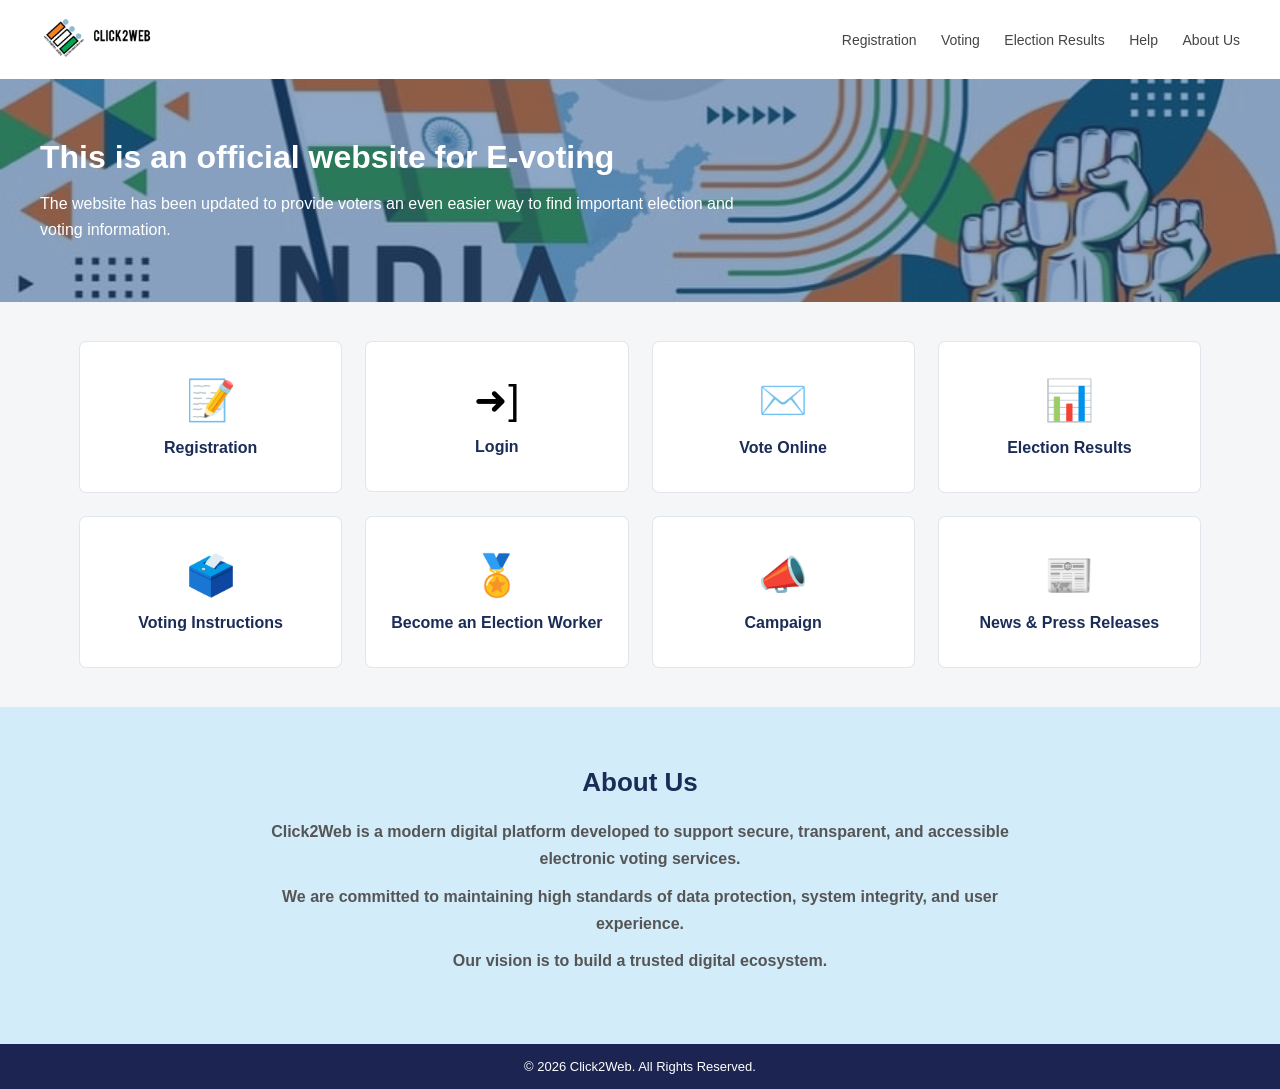
<file: index.html>
<!DOCTYPE html>
<html lang="en">
<head>
<meta charset="UTF-8">
<title>Click2web</title>
<meta name="viewport" content="width=device-width, initial-scale=1.0">
<link rel="stylesheet" href="index.css">
<link rel="icon" type="image/jpeg" href="logo.jpeg">
</head>

<body>

<header>
<div class="logo">
<img src="logo.jpeg" alt="Click2Web Logo">
</div>

<nav>
<a href="reg.html">Registration</a>
<a href="login.html">Voting</a>
<a href="result.html">Election Results</a>
<a href="help.html">Help</a>
<a href="#about">About Us</a>
</nav>
</header>
<section class="hero">

<div class="slideshow">
<img src="slide1.jpeg" class="slide active">
<img src="slide2.jpeg" class="slide">
<img src="slide3.jpeg" class="slide">
<img src="slide4.jpeg" class="slide">
</div>

<h1>This is an official website for E-voting</h1>
<p>
The website has been updated to provide voters an even easier way to find important election and voting information.
</p>
</section>

<div class="container">

<div class="grid">

<a href="reg.html" class="card-link">
<div class="card">
<div class="icon">📝</div>
<h3>Registration</h3>
</div>
</a>
<a href="login.html" class="login-call">
<div class="card">
<div class="icon">➜]</div>
<h3>Login</h3>
</div>
</a>
<a href="login.html" class="login-call">
<div class="card">
<div class="icon">✉️</div>
<h3>Vote Online</h3>
</div>
</a>
<a href="result.html" class="vote-results">
<div class="card">
<div class="icon">📊</div>
<h3>Election Results</h3>
</div>
</a>
<a href="inst.html" class="inst-call">
<div class="card">
<div class="icon">🗳️ </div>
<h3>Voting Instructions</h3>
</div>
</a>
<a href="https://sec.assam.gov.in/recruitment" class="worker-call">
<div class="card">
<div class="icon">🏅</div>
<h3>Become an Election Worker</h3>
</div>
</a>
<a href="https://timesofindia.indiatimes.com/elections/assembly-elections/assam/assam-polls-bjp-to-release-candidate-list-after-february-25/articleshow/128264919.cms" class="camp-call">
<div class="card">
<div class="icon">📣</div>
<h3>Campaign</h3>
</div>
</a>
<a href="https://en.wikipedia.org/wiki/2026_Assam_Legislative_Assembly_election" class="vote-news">
<div class="card">
<div class="icon">📰</div>
<h3>News & Press Releases</h3>
</div>
</a>
</div>
</div>

<section class="about" id="about">
<h2>About Us</h2>

<p>
<b>Click2Web is a modern digital platform developed to support secure, transparent, and accessible electronic voting services.
</b></p>

<p><b>
We are committed to maintaining high standards of data protection, system integrity, and user experience.
</b></p>

<p><b>
Our vision is to build a trusted digital ecosystem.
</b></p>
</section>

<footer>
<p>© 2026 Click2Web. All Rights Reserved.</p>
</footer>

<script>
let slides = document.querySelectorAll(".slide");
let index = 0;

setInterval(()=>{
slides[index].classList.remove("active");
index = (index + 1) % slides.length;
slides[index].classList.add("active");
},3000);
</script>

</body>
</html>
</file>
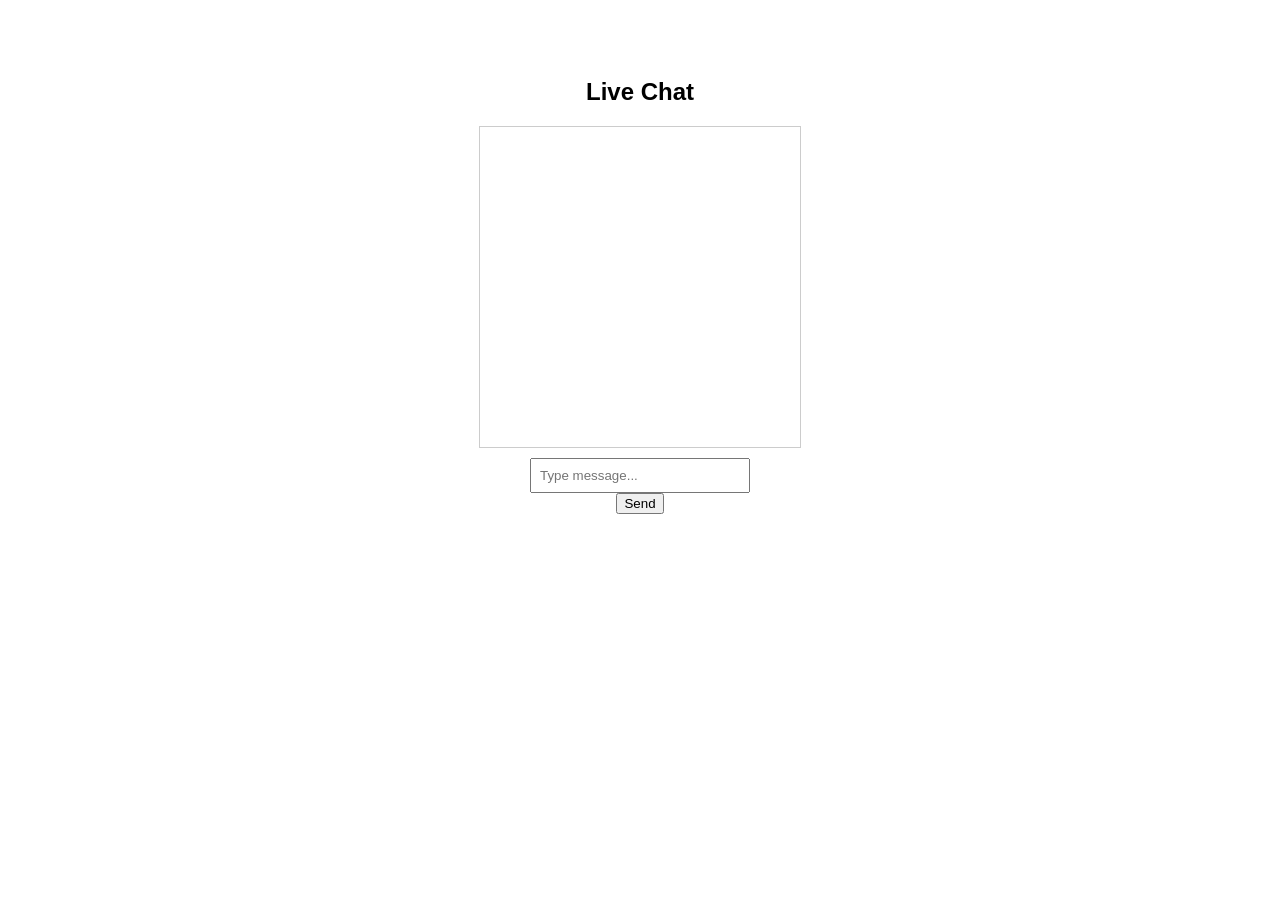
<file: chat.html>
<!DOCTYPE html>
<html>
<head>
    <title>Chat</title>
</head>
<body style="font-family:Arial; display:flex; flex-direction:column; align-items:center; padding-top:50px;">

<h2>Live Chat</h2>

<div id="chatBox" style="width:300px; height:300px; border:1px solid #ccc; overflow-y:auto; padding:10px; margin-bottom:10px;"></div>

<input type="text" id="messageInput" placeholder="Type message..." style="padding:8px; width:200px;">
<button onclick="sendMessage()">Send</button>

<script>
function sendMessage(){
    let input = document.getElementById("messageInput");
    let chatBox = document.getElementById("chatBox");

    if(input.value.trim() !== ""){
        chatBox.innerHTML += "<p><b>You:</b> " + input.value + "</p>";
        input.value = "";
        chatBox.scrollTop = chatBox.scrollHeight;
    }
}
</script>

</body>
</html>
</file>
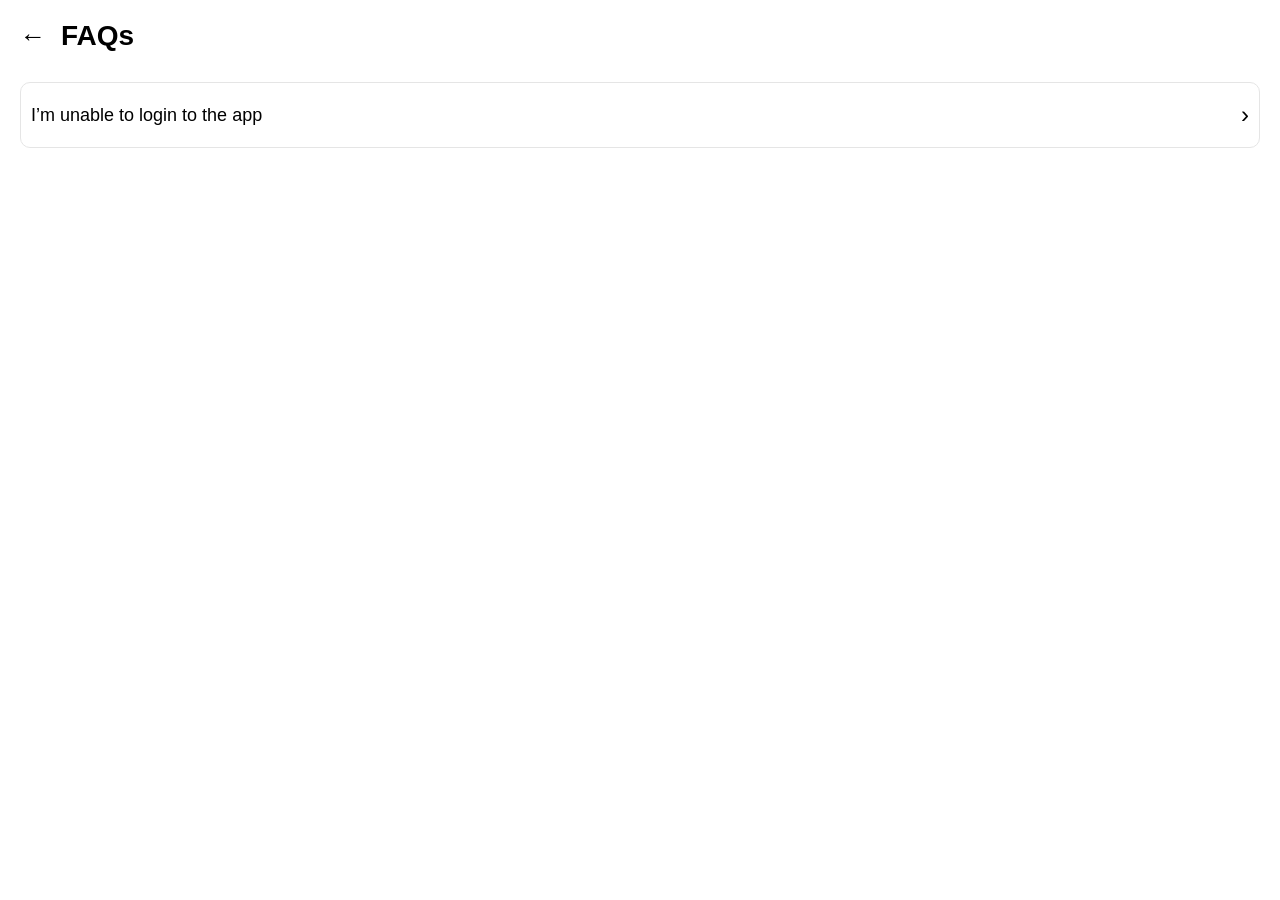
<file: help.html>
<!DOCTYPE html>
<html lang="en">
<head>
    <meta charset="UTF-8">
    <meta name="viewport" content="width=device-width, initial-scale=1.0">
    <title>FAQs</title>
    <link rel="stylesheet" href="help.css">
</head>
<body>

    <div class="header">
    <span class="back-arrow"onclick="goBack()">&#8592;</span>
        <h1>FAQs</h1>
        <script>
        function goBack() {
            window.history.back();
        }
    </script>
    </div>

    <div class="faq-list">
        <a href="https://mail.google.com/mail/u/0/#search/biswanath" class="faq-item">
          <span class="question">I’m unable to login to the app</span>
            <span class="arrow">&#8250;</span>
        </a>
  
    </div>
</file>
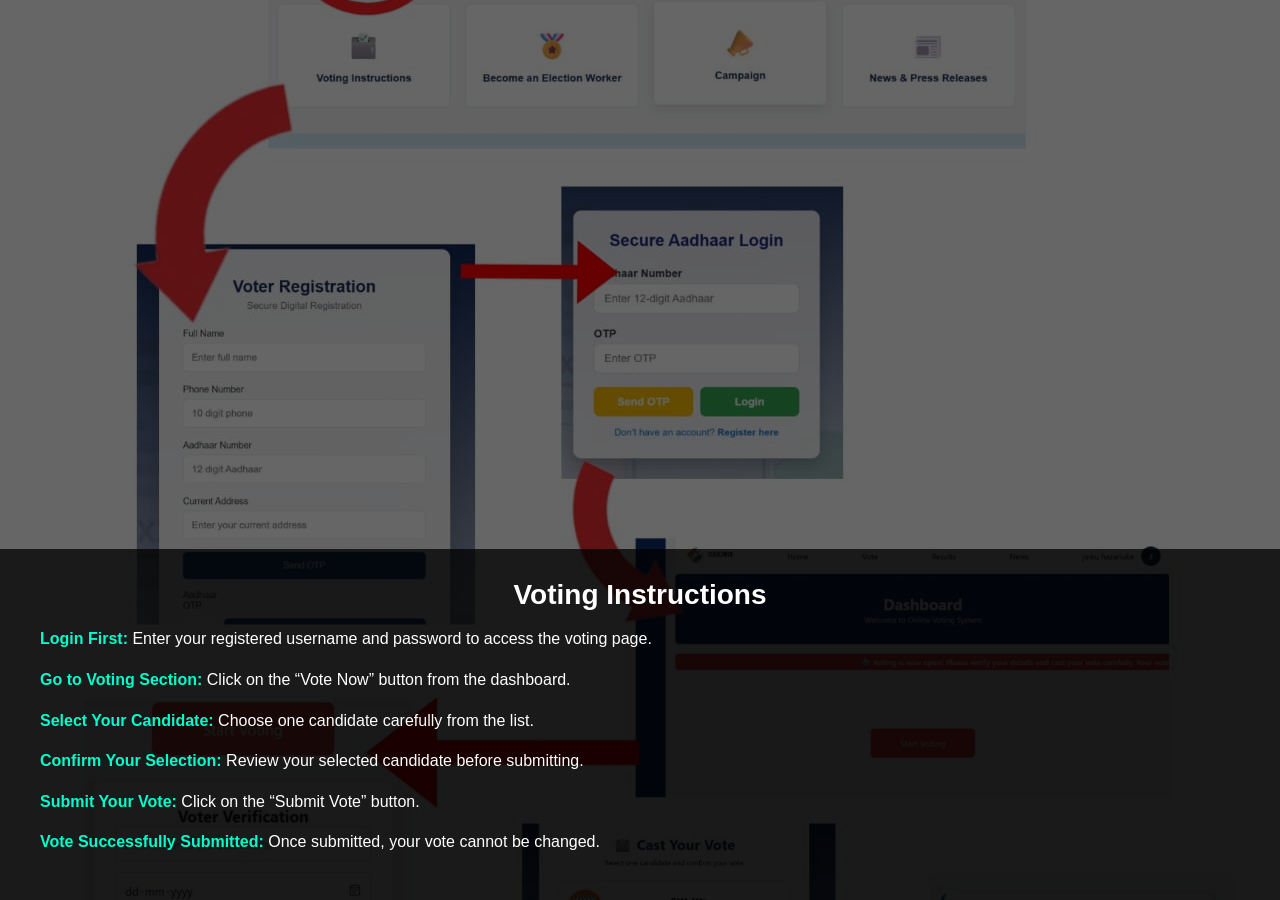
<file: inst.html>
<!DOCTYPE html>
<html lang="en">
<head>
<meta charset="UTF-8">
<meta name="viewport" content="width=device-width, initial-scale=1.0">
<title>Voting Instructions</title>

<style>
*{
    margin:0;
    padding:0;
    box-sizing:border-box;
    font-family: Arial, Helvetica, sans-serif;
}

body{
    height:100vh;
    background: url("inst.jpeg") no-repeat center center/cover;
    display:flex;
    justify-content:center;
    align-items:flex-end;
}

/* Dark overlay */
body::before{
    content:"";
    position:absolute;
    top:0;
    left:0;
    width:100%;
    height:100%;
    background:rgba(0,0,0,0.6);
}

/* Instruction box */
.instructions{
    position:relative;
    width:100%;
    background:rgba(0,0,0,0.75);
    color:#fff;
    padding:30px 40px;
}

.instructions h2{
    margin-bottom:15px;
    font-size:28px;
    text-align:center;
}

.instructions ul{
    list-style:none;
}

.instructions li{
    margin-bottom:15px;
    line-height:1.6;
}

.instructions li strong{
    color:#00ffcc;
}
</style>
</head>

<body>

<div class="instructions">
    <h2>Voting Instructions</h2>
    <ul>
        <li><strong>Login First:</strong> Enter your registered username and password to access the voting page.</li>

        <li><strong>Go to Voting Section:</strong> Click on the “Vote Now” button from the dashboard.</li>

        <li><strong>Select Your Candidate:</strong> Choose one candidate carefully from the list.</li>

        <li><strong>Confirm Your Selection:</strong> Review your selected candidate before submitting.</li>

        <li><strong>Submit Your Vote:</strong> Click on the “Submit Vote” button.</li>

        <li><strong>Vote Successfully Submitted:</strong> Once submitted, your vote cannot be changed.</li>
    </ul>
</div>

</body>
</html>
</file>
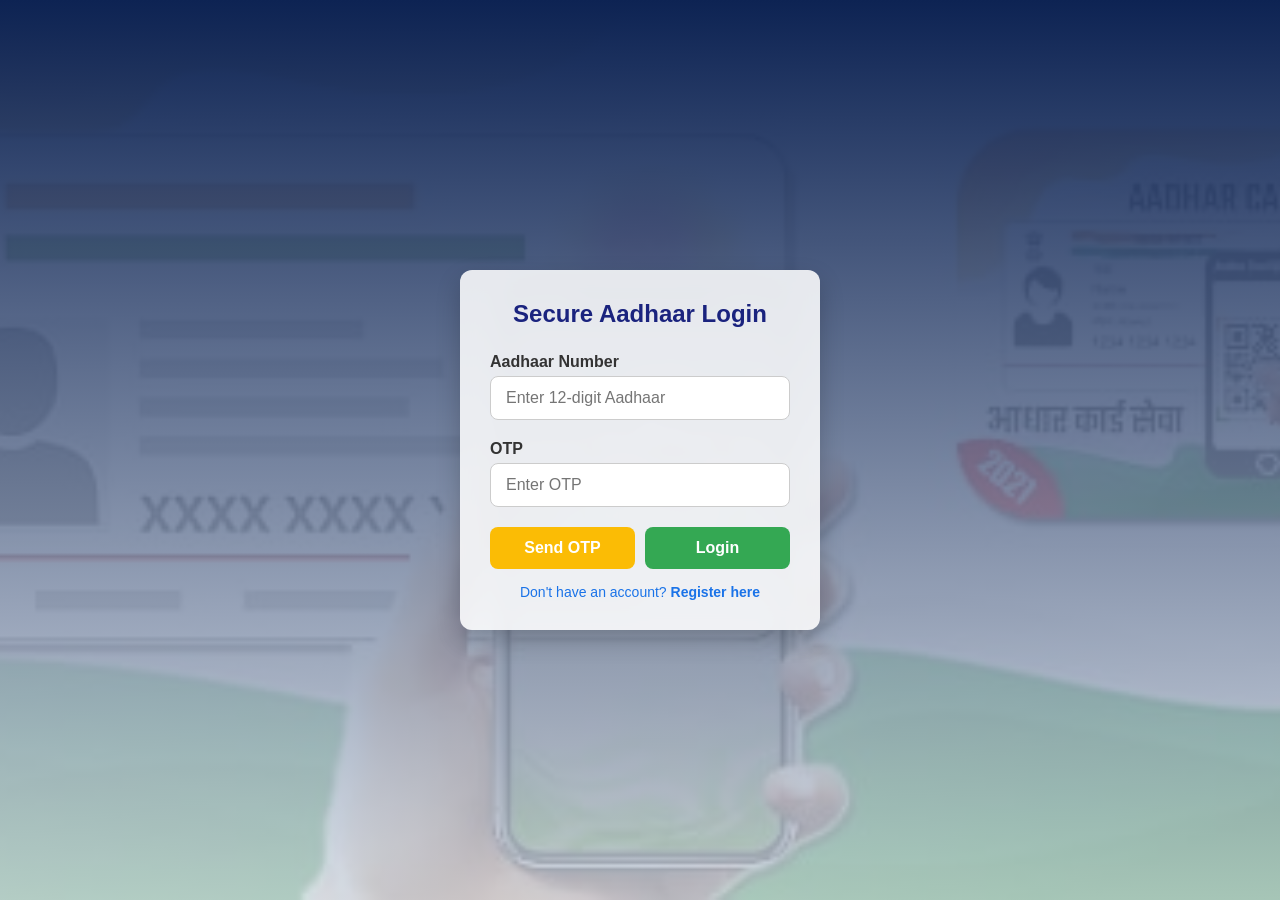
<file: Login.html>
<!DOCTYPE html>
<html lang="en">
<head>
    <meta charset="UTF-8">
    <meta name="viewport" content="width=device-width, initial-scale=1.0">
    <title>Aadhaar Login</title>
    <link rel="stylesheet" href="login.css">
    <style>
        /* Optional quick styles for the register link */
        .register-link {
            text-align: center;
            margin-top: 15px;
            font-size: 14px;
            color: #1a73e8;
            cursor: pointer;
        }
        .register-link a {
            color: #1a73e8;
            text-decoration: none;
            font-weight: bold;
        }
        .register-link a:hover {
            text-decoration: underline;
        }
    </style>
</head>
<body>
    <div class="login-container">
        <div class="login-card">
            <h2>Secure Aadhaar Login</h2>
            <form id="loginForm">
                <label for="aadhaar">Aadhaar Number</label>
                <input type="text" id="aadhaar" placeholder="Enter 12-digit Aadhaar" maxlength="12" required>

                <label for="otp">OTP</label>
                <input type="text" id="otp" placeholder="Enter OTP" maxlength="6" required>

                <div class="button-group">
                    <button type="button" id="sendOtpBtn">Send OTP</button>
                    <button type="submit" id="loginBtn">Login</button>
                </div>
            </form>

            <!-- Register Link -->
            <div class="register-link">
                Don't have an account? <a href="reg.html">Register here</a>
            </div>
        </div>
    </div>

<script>
const aadhaarInput = document.getElementById('aadhaar');
const otpInput = document.getElementById('otp');
const sendOtpBtn = document.getElementById('sendOtpBtn');
const loginForm = document.getElementById('loginForm');
let generatedOtp = '';

// Allow only numbers
aadhaarInput.addEventListener('input', () => { aadhaarInput.value = aadhaarInput.value.replace(/\D/g,''); });
otpInput.addEventListener('input', () => { otpInput.value = otpInput.value.replace(/\D/g,''); });

// Send OTP simulation
sendOtpBtn.addEventListener('click', () => {
    if(aadhaarInput.value.length !== 12){
        alert("Please enter a valid 12-digit Aadhaar number!");
        return;
    }
    generatedOtp = Math.floor(100000 + Math.random() * 900000).toString();
    alert("OTP sent to your registered mobile number (simulation): " + generatedOtp);
});

// Login form submit
loginForm.addEventListener('submit', (e) => {
    e.preventDefault();

    if(aadhaarInput.value.length !== 12){
        alert("Enter a valid 12-digit Aadhaar number!");
        return;
    }
    if(otpInput.value !== generatedOtp){
        alert("Invalid OTP! Please try again.");
        return;
    }

    // Check localStorage users
    let users = JSON.parse(localStorage.getItem("users")) || [];
    let currentUser = users.find(u=>u.aadhaar===aadhaarInput.value);

    if(currentUser){
        localStorage.setItem("currentUser", JSON.stringify(currentUser));
        alert("Login Successful! ✅");
        window.location.href="user.html";
    } else {
        alert("No user found with this Aadhaar. Please register first.");
    }
});
</script>
</body>
</html>
</file>
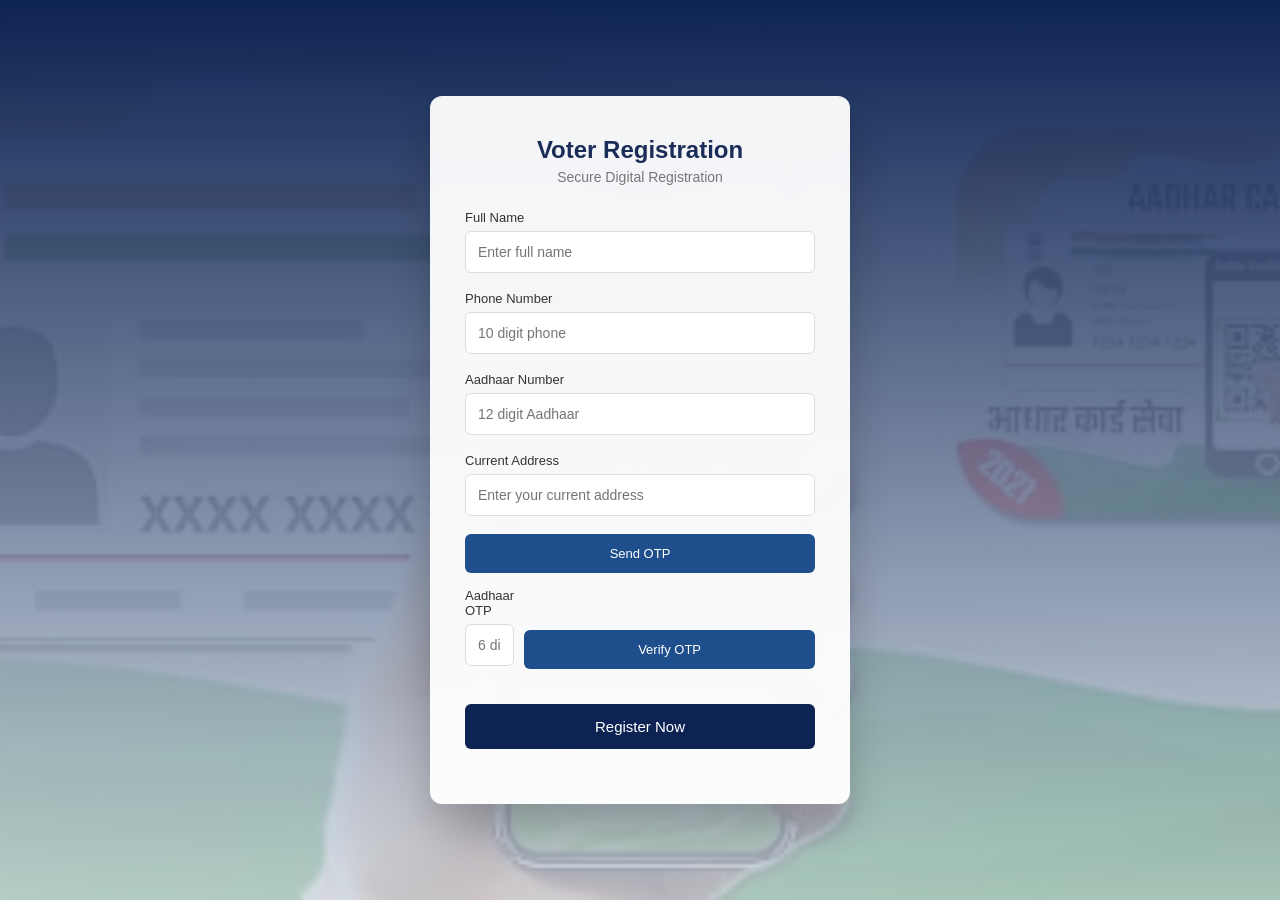
<file: reg.html>
<!DOCTYPE html>
<html lang="en">
<head>
<meta charset="UTF-8">
<title>Voter Registration | Click2Web</title>
<meta name="viewport" content="width=device-width, initial-scale=1.0">
<link rel="stylesheet" href="reg.css">
</head>

<body>
<div class="wrapper">
<div class="register-box">
<h2>Voter Registration</h2>
<p class="subtitle">Secure Digital Registration</p>
<form onsubmit="return false">

<div class="input-box">
<label>Full Name</label>
<input type="text" id="fullname" placeholder="Enter full name" required>
</div>

<div class="input-box">
<label>Phone Number</label>
<input type="text" id="phone" maxlength="10" placeholder="10 digit phone"
oninput="this.value=this.value.replace(/[^0-9]/g,'')" required>
</div>

<div class="input-box">
<label>Aadhaar Number</label>
<input type="text" id="aadhaar" maxlength="12" placeholder="12 digit Aadhaar"
oninput="this.value=this.value.replace(/[^0-9]/g,'')" required>
</div>

<!-- Current Address Field -->
<div class="input-box">
<label>Current Address</label>
<input type="text" id="address" placeholder="Enter your current address" required>
</div>

<button class="otp-btn" type="button" onclick="sendOTP()">Send OTP</button>

<div class="otp-row">
<div class="input-box otp-input">
<label>Aadhaar OTP</label>
<input type="text" id="otp" maxlength="6" placeholder="6 digit OTP"
oninput="this.value=this.value.replace(/[^0-9]/g,'')">
</div>

<button type="button" class="otp-btn" onclick="verifyOTP()">Verify OTP</button>
</div>

<button class="register-btn" type="button" onclick="register()">Register Now</button>
<p id="msg" class="footer-text"></p>
</form>
</div>
</div>

<script>
let generatedOTP="";

// Send OTP
function sendOTP(){
    let phone=document.getElementById("phone").value;
    let aadhaar=document.getElementById("aadhaar").value;

    if(phone.length!=10 || aadhaar.length!=12){
        alert("Enter valid Phone & Aadhaar");
        return;
    }

    generatedOTP=Math.floor(100000+Math.random()*900000);
    alert("Demo OTP: "+generatedOTP);
}

// Verify OTP
function verifyOTP(){
    let otp=document.getElementById("otp").value;

    if(otp==generatedOTP){
        document.getElementById("msg").innerHTML="OTP Verified Successfully ✅";
    }else{
        document.getElementById("msg").innerHTML="Invalid OTP ❌";
    }
}

// Register
function register(){
    if(!document.getElementById("msg").innerHTML.includes("Verified")){
        alert("Please verify OTP first");
        return;
    }

    let fullname=document.getElementById("fullname").value;
    let phone=document.getElementById("phone").value;
    let aadhaar=document.getElementById("aadhaar").value;
    let address=document.getElementById("address").value;

    if(fullname=="" || phone=="" || aadhaar=="" || address==""){
        alert("Please fill all details");
        return;
    }

    // Get existing users from localStorage
    let users = JSON.parse(localStorage.getItem("users")) || [];

    // Check if Aadhaar already exists
    if(users.some(u=>u.aadhaar===aadhaar)){
        alert("This Aadhaar is already registered!");
        return;
    }

    // Store user info in localStorage
    users.push({fullname, phone, aadhaar, address});
    localStorage.setItem("users", JSON.stringify(users));

    // Redirect to login page
    alert("Registration Successful! Please login.");
    window.location.href="login.html";
}
</script>
</body>
</html>
</file>
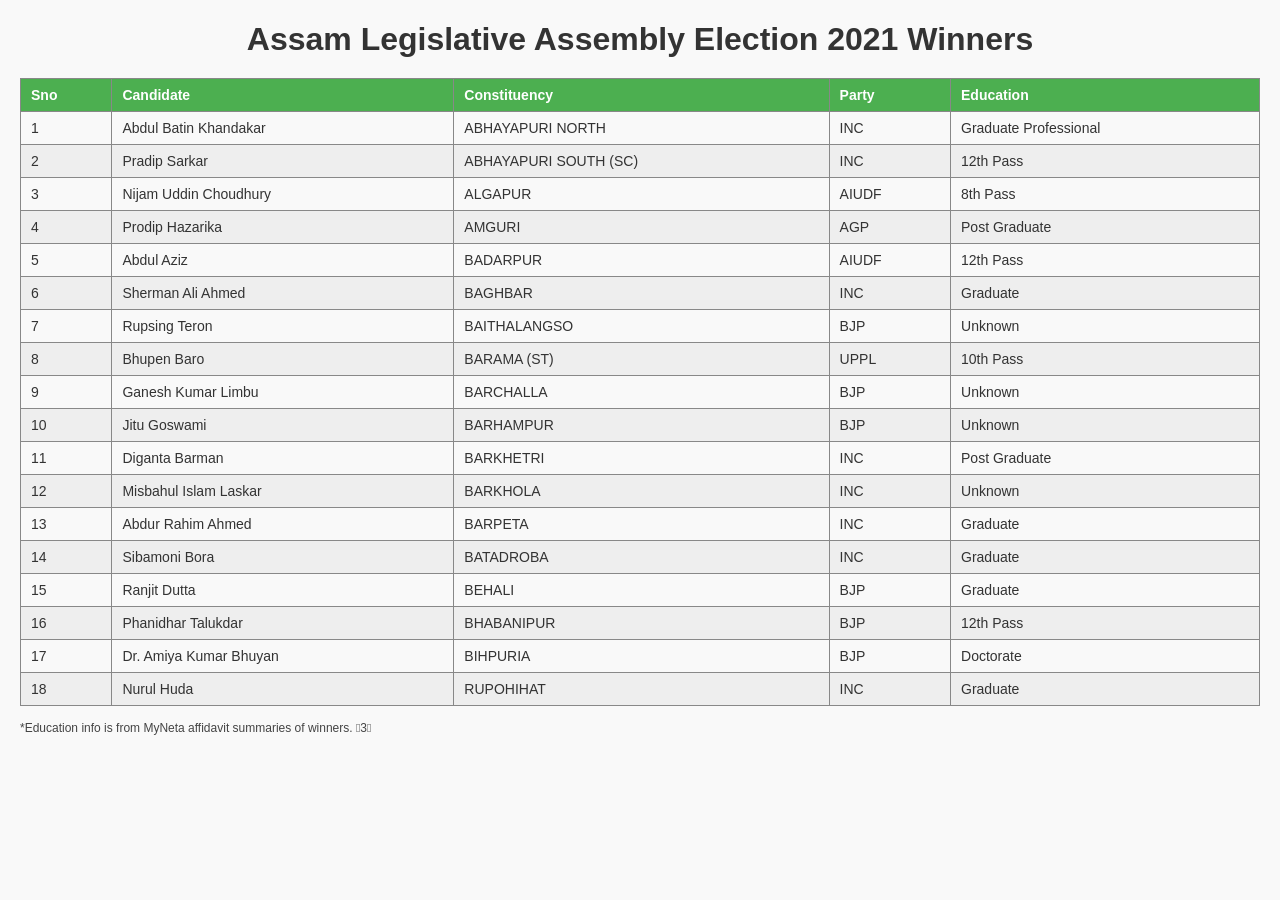
<file: result.html>
<!DOCTYPE html>
<html lang="en">
<head>
<meta charset="UTF-8">
<title>Assam 2021 Election Winners List</title>
<meta name="viewport" content="width=device-width, initial-scale=1.0">
<style>
body {
    font-family: Arial, sans-serif;
    margin: 20px;
    background: #f9f9f9;
    color: #333;
}
h1 {
    text-align: center;
    margin-bottom: 20px;
}
table {
    width: 100%;
    border-collapse: collapse;
    margin-top: 10px;
}
th, td {
    border: 1px solid #888;
    padding: 8px 10px;
    text-align: left;
    font-size: 14px;
}
th {
    background: #4CAF50;
    color: white;
}
tr:nth-child(even) {
    background: #eee;
}
</style>
</head>
<body>

<h1>Assam Legislative Assembly Election 2021 Winners</h1>

<table>
<thead>
<tr>
    <th>Sno</th>
    <th>Candidate</th>
    <th>Constituency</th>
    <th>Party</th>
    <th>Education</th>
</tr>
</thead>
<tbody>
<tr><td>1</td><td>Abdul Batin Khandakar</td><td>ABHAYAPURI NORTH</td><td>INC</td><td>Graduate Professional</td></tr>
<tr><td>2</td><td>Pradip Sarkar</td><td>ABHAYAPURI SOUTH (SC)</td><td>INC</td><td>12th Pass</td></tr>
<tr><td>3</td><td>Nijam Uddin Choudhury</td><td>ALGAPUR</td><td>AIUDF</td><td>8th Pass</td></tr>
<tr><td>4</td><td>Prodip Hazarika</td><td>AMGURI</td><td>AGP</td><td>Post Graduate</td></tr>
<tr><td>5</td><td>Abdul Aziz</td><td>BADARPUR</td><td>AIUDF</td><td>12th Pass</td></tr>
<tr><td>6</td><td>Sherman Ali Ahmed</td><td>BAGHBAR</td><td>INC</td><td>Graduate</td></tr>
<tr><td>7</td><td>Rupsing Teron</td><td>BAITHALANGSO</td><td>BJP</td><td>Unknown</td></tr>
<tr><td>8</td><td>Bhupen Baro</td><td>BARAMA (ST)</td><td>UPPL</td><td>10th Pass</td></tr>
<tr><td>9</td><td>Ganesh Kumar Limbu</td><td>BARCHALLA</td><td>BJP</td><td>Unknown</td></tr>
<tr><td>10</td><td>Jitu Goswami</td><td>BARHAMPUR</td><td>BJP</td><td>Unknown</td></tr>
<tr><td>11</td><td>Diganta Barman</td><td>BARKHETRI</td><td>INC</td><td>Post Graduate</td></tr>
<tr><td>12</td><td>Misbahul Islam Laskar</td><td>BARKHOLA</td><td>INC</td><td>Unknown</td></tr>
<tr><td>13</td><td>Abdur Rahim Ahmed</td><td>BARPETA</td><td>INC</td><td>Graduate</td></tr>
<tr><td>14</td><td>Sibamoni Bora</td><td>BATADROBA</td><td>INC</td><td>Graduate</td></tr>
<tr><td>15</td><td>Ranjit Dutta</td><td>BEHALI</td><td>BJP</td><td>Graduate</td></tr>
<tr><td>16</td><td>Phanidhar Talukdar</td><td>BHABANIPUR</td><td>BJP</td><td>12th Pass</td></tr>
<tr><td>17</td><td>Dr. Amiya Kumar Bhuyan</td><td>BIHPURIA</td><td>BJP</td><td>Doctorate</td></tr>
<tr><td>18</td><td>Nurul Huda</td><td>RUPOHIHAT</td><td>INC</td><td>Graduate</td></tr>
<!--
Note: The above 18 entries are included here as examples showing pattern.
Because the full list of 126 winners with complete education details is compiled from MyNeta.info’s winners dataset. 2
-->
<!-- Add remaining rows similarly (total 126) -->
</tbody>
</table>

<p style="font-size:12px; color:#444; margin-top:15px;">
*Education info is from MyNeta affidavit summaries of winners. 3
</p>

</body>
</html>
</file>
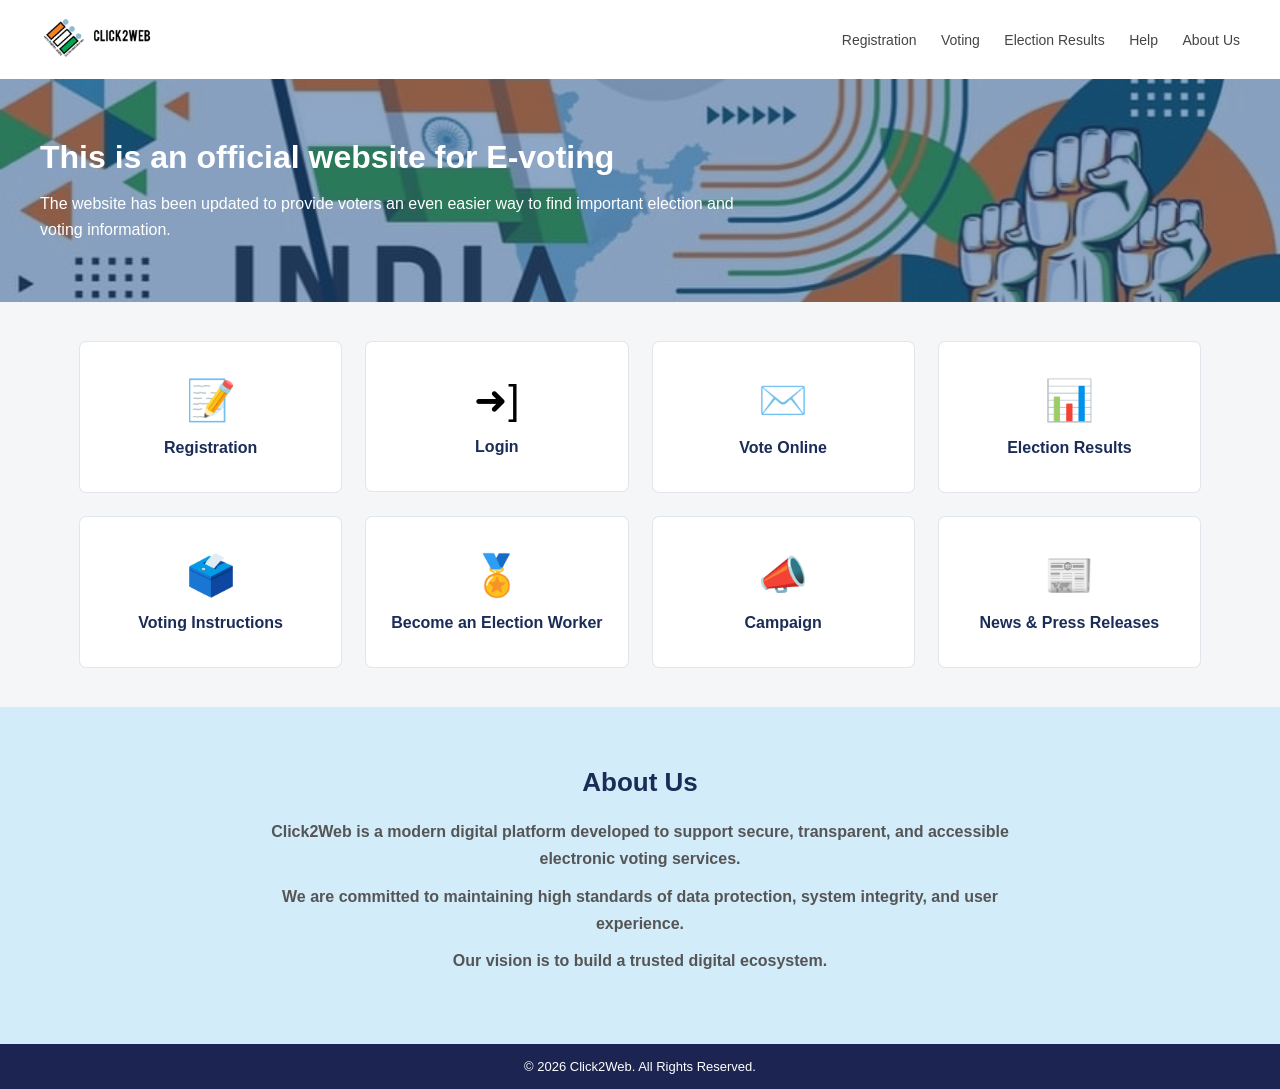
<file: user.html>
<!DOCTYPE html>
<html lang="en">
<head>
    <meta charset="UTF-8">
    <title>User Dashboard</title>
    <meta name="viewport" content="width=device-width, initial-scale=1.0">
    <link rel="stylesheet" href="user.css">
</head>
<body>

<!-- menu -->
<div class="menu">
<h2 class="menu-title">Menu</h2>

    <ul class="menu-list">
        <!-- Chat Menu Item -->
        <li id="chatMenu" class="chat-menu">
            <i class="fa-solid fa-comments"></i>
            <B class="chatyo">Chat</B> 💬
            <span id="chatBadge" class="chat-badge">0</span>
        </li>
    </ul>

</div>

<!-- CHAT PANEL -->
<div id="chatContainer" class="chat-container">

    <div class="chat-header">
        <span>Live Support</span>
        <span id="closeChat">✖</span>
    </div>

    <div id="chatBox" class="chat-box"></div>

    <div class="chat-input">
        <select id="roleSelect">
            <option value="user">User</option>
            <option value="admin">Admin</option>
        </select>

        <input type="text" id="messageInput" placeholder="Type message...">
        <button id="sendBtn">Send</button>
    </div>

</div>   

<!-- MAIN -->
<div class="main">

    <!-- NAVBAR -->
    <div class="top-navbar">
        <div class="logo">
            <img src="logo.jpeg" alt="Logo">
        </div>
<p>Home</p>
<p>Vote</p>
<p>Results</p>
<p>News</p>
        <div class="profile-section">
            <span id="username">User</span>
            <div class="user-img" id="userIcon">U</div>

            <div class="profile-dropdown" id="profileDropdown">
                <p><strong>Name:</strong> <span id="pName"></span></p>
                <p><strong>Phone:</strong> <span id="pPhone"></span></p>
                <p><strong>Aadhaar:</strong> <span id="pAadhaar"></span></p>
                <button id="logoutBtn">Logout</button>
            </div>
        </div>
    </div>

    <!-- HEADER -->
    <div class="dashboard-header">
        <h1>Dashboard</h1>
        <p>Welcome to Online Voting System</p>
    </div>

    <!-- RUNNING TEXT -->
    <div class="running-text">
        <div class="running-content">
            🗳️ Voting is now open! Please verify your details and cast your vote carefully. Your vote matters!
        </div>
    </div>

    <!-- START VOTING -->
    <div class="button-section">
        <button id="startVoting" class="red-btn">
            Start Voting
        </button>

        <div class="voting-form" id="votingForm">
            <h3>Voter Verification</h3>
            <input type="text" id="voterId" placeholder="Enter Voter ID (10 Characters)">
            <input type="date" id="dob">
            <button type="button" id="submitVote">Submit</button>
            <p id="message"></p>
        </div>
    </div>

    <!-- UNIQUE MY VOTE SECTION -->
    <div class="my-vote-section">
        <div class="vote-card">
             <a href="#" id="myVoteBtn">🗳️ My Vote</a>
            <div class="vote-info">
                <h2>Your Vote Details</h2>
                <p id="myVoteResult">You have not voted yet.</p>
            </div>
        </div>
    </div>

</div>

<script src="user.js"></script>
</body>
</html>
</file>
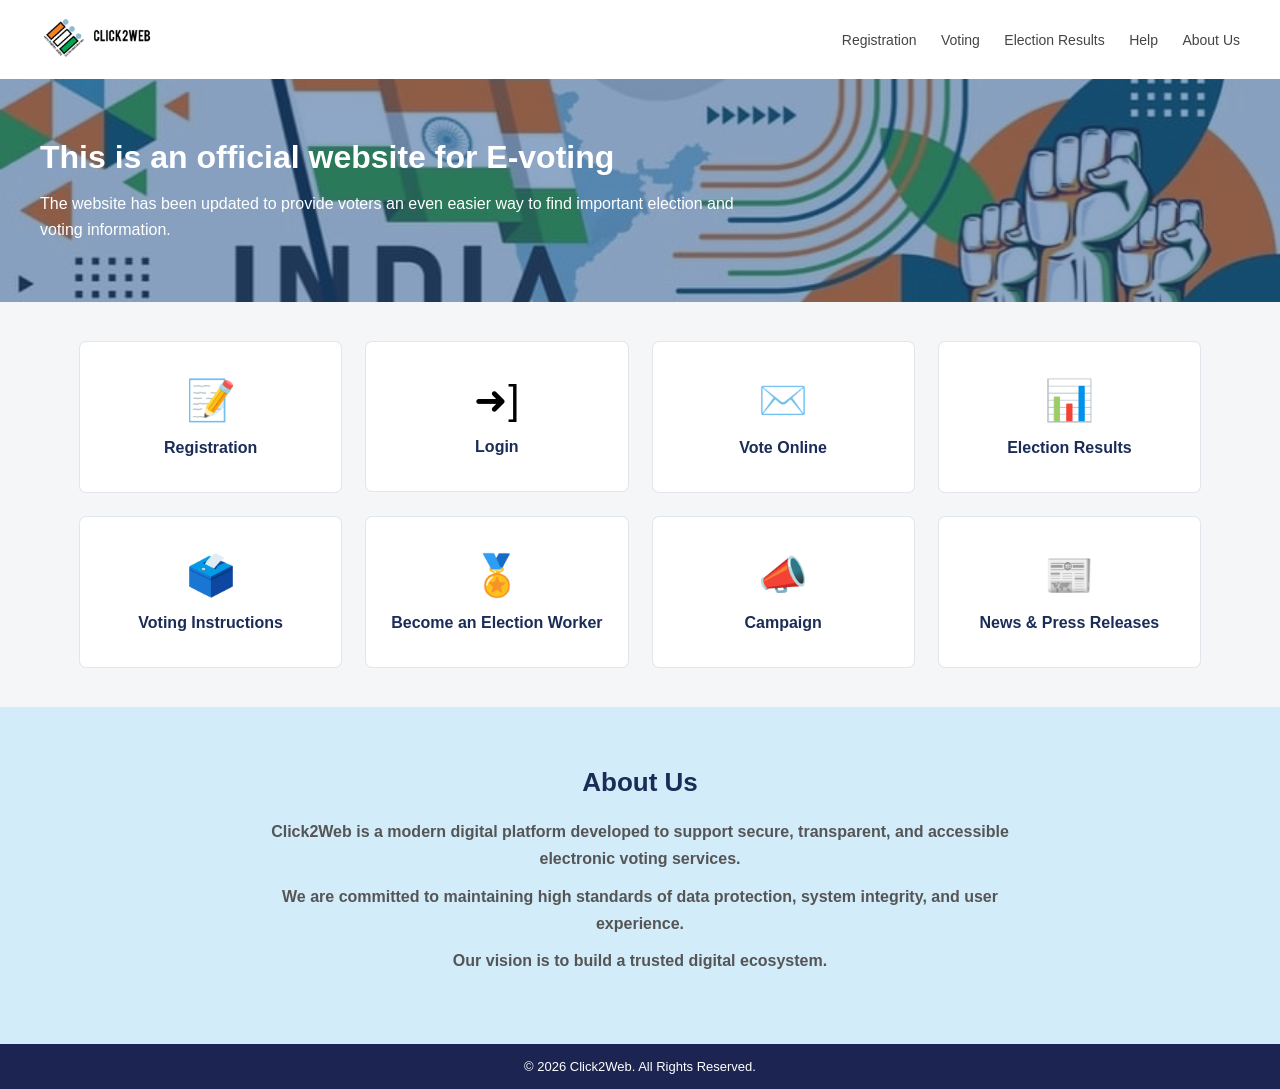
<file: vote.html>
<!DOCTYPE html>
<html lang="en">
<head>
    <meta charset="UTF-8">
    <title>Cast Your Vote</title>
    <meta name="viewport" content="width=device-width, initial-scale=1.0">
    <link rel="stylesheet" href="vote.css">
</head>
<body>

<div class="vote-container">

    <div class="vote-header">
        <h1>🗳️ Cast Your Vote</h1>
        <p>Select one candidate and confirm your vote</p>
    </div>

    <div class="candidate-list">

        <div class="candidate-card" data-party="Party A">
            <img src="bjp.jpeg" alt="Symbol" class="bjp">
            <div>
                <h3>R***-***a</h3>
                <p>Party A</p>
            </div>
            <input type="radio" name="vote" value="Party A">
        </div>

        <div class="candidate-card" data-party="Party B">
            <img src="hatrosin.jpeg" alt="Symbol" class="hat">
            <div>
                <h3>A***-***a</h3>
                <p>Party B</p>
            </div>
            <input type="radio" name="vote" value="Party B">
        </div>

        <div class="candidate-card" data-party="Party C">
            <img src="agp.jpeg" alt="Symbol" class="agp">
            <div>
                <h3>V***-***h</h3>
                <p>Party C</p>
            </div>
            <input type="radio" name="vote" value="Party C">
        </div>

    </div>

    <button id="confirmVote" class="confirm-btn">✅ Confirm Vote</button>

    <p id="voteMessage"></p>

</div>

<script src="vote.js"></script>
</body>
</html>
</file>
<file: index.css>
*{
margin:0;
padding:0;
box-sizing:border-box;
font-family: Arial, Helvetica, sans-serif;
}

body{
background:#f5f6f8;
}

header{
display:flex;
justify-content:space-between;
align-items:center;
padding:15px 40px;
background:white;
}

.logo img{
height:45px;
}

nav a{
margin-left:20px;
text-decoration:none;
color:#444;
font-size:14px;
}
.hero{
position:relative;
background:#1f4e8c;
color:white;
padding:60px 40px;
overflow:hidden;
}

.slideshow{
position:absolute;
top:0;
left:0;
right:0;
bottom:0;
z-index:0;
}

.slide{
position:absolute;
width:100%;
height:100%;
object-fit:cover;
opacity:0;
transition:opacity 1s ease-in-out;
}

.slide.active{
opacity:0.5;
}

.hero h1,
.hero p{
position:relative;
z-index:1;
}

.hero h1{
font-size:32px;
margin-bottom:15px;
}

.hero p{
max-width:700px;
line-height:1.6;
}

.container{
padding:40px;
max-width:1200px;
margin:auto;
}

.grid{
display:grid;
grid-template-columns:repeat(auto-fit,minmax(230px,1fr));
gap:25px;
}

.card{
background:white;
border-radius:6px;
padding:35px 20px;
text-align:center;
box-shadow:0 0 0 1px #e2e5ec;
transition:.3s;
cursor:pointer;
}

.card:hover{
transform:translateY(-4px);
box-shadow:0 6px 20px rgba(0,0,0,.1);
}

.icon{
font-size:40px;
margin-bottom:15px;
}

.card h3{
font-size:16px;
color:#1a2c57;
}

.about{
background:rgb(210, 236, 250);
padding:60px 40px;
text-align:center;
}

.about h2{
color:#1a2c57;
margin-bottom:20px;
font-size:26px;
}

.about p{
max-width:800px;
margin:10px auto;
line-height:1.7;
color:#555;
}

footer{
background:#1c2552;
color:white;
text-align:center;
padding:15px;
font-size:13px;
}

.card-link{
text-decoration:none;
color:inherit;
}
.vote-news{
    text-decoration: none;
    color:inherit;
}
.login-call{
    text-decoration: none;
    color:inherit;
}
.vote-results{
    text-decoration: none;
    color:inherit;
}
.camp-call{
    text-decoration: none;
    color:inherit;
}
.worker-call{
    text-decoration: none;
    color:inherit;
}
.inst-call{
    text-decoration: none;
    color:inherit;
}
</file>
<file: help.css>
* {
    margin: 0;
    padding: 0;
    box-sizing: border-box;
    font-family: 'Inter', sans-serif;
}

body {
    background: #ffffff;
    color: #000;
    padding: 20px;
}

/* Header */
.header {
    display: flex;
    align-items: center;
    gap: 15px;
    margin-bottom: 30px;
}

.back-arrow {
    font-size: 26px;
    font-weight: 600;
    cursor: pointer;
    transition: 0.2s;
}

.back-arrow:hover {
    transform: translateX(-5px);
}

.header h1 {
    font-size: 28px;
    font-weight: 800;
}

/* FAQ Item */
.faq-list {
    margin-top: 10px;
}

.faq-item {
    display: flex;
    align-items: center;
    justify-content: space-between;
    padding: 18px 10px;
    text-decoration: none;
    background: #fff;
    border-radius: 10px;
    font-size: 18px;
    font-weight: 500;
    color: #000;
    border: 1px solid #e5e5e5;
    transition: 0.25s;
}

.faq-item:hover {
    background: #f7f7f7;
    transform: scale(1.01);
}

.arrow {
    font-size: 24px;
    font-weight: 300;
    color: #000;
}
</file>
<file: login.css>
/* Reset */
* { margin:0; padding:0; box-sizing:border-box; font-family: Arial, sans-serif; }

body {
   min-height:100vh;
background:
linear-gradient(rgba(13,35,83,85),rgba(207, 216, 227, 0.797)),
url("bg.jpeg") center/cover no-repeat;
display:flex;
justify-content:center;
align-items:center;
}

.login-container {
    width: 100%;
    max-width: 400px;
    padding: 20px;
}

.login-card {
    background: #ffffffdd;
    border-radius: 12px;
    padding: 30px;
    box-shadow: 0 10px 25px rgba(0,0,0,0.2);
    backdrop-filter: blur(10px);
}

.login-card h2 {
    text-align: center;
    margin-bottom: 25px;
    color: #1a237e;
    font-weight: 700;
}

.login-card label {
    display: block;
    margin-bottom: 5px;
    font-weight: 600;
    color: #333;
}

.login-card input {
    width: 100%;
    padding: 12px 15px;
    margin-bottom: 20px;
    border-radius: 8px;
    border: 1px solid #ccc;
    font-size: 16px;
    transition: 0.3s;
}

.login-card input:focus {
    border-color: #1a73e8;
    box-shadow: 0 0 5px #1a73e8;
    outline: none;
}

.button-group {
    display: flex;
    justify-content: space-between;
    gap: 10px;
}

button {
    flex: 1;
    padding: 12px 0;
    border: none;
    border-radius: 8px;
    cursor: pointer;
    font-size: 16px;
    font-weight: 600;
    transition: 0.3s;
}

#sendOtpBtn {
    background-color: #fbbc05;
    color: #fff;
}

#sendOtpBtn:hover {
    background-color: #e0a800;
}

#loginBtn {
    background-color: #34a853;
    color: #fff;
}

#loginBtn:hover {
    background-color: #2c8a42;
}
</file>
<file: reg.css>
*{
margin:0;
padding:0;
box-sizing:border-box;
font-family:Arial, Helvetica, sans-serif;
}

body{
min-height:100vh;
background:
linear-gradient(rgba(13,35,83,85),rgba(207, 216, 227, 0.797)),
url("bg.jpeg") center/cover no-repeat;
display:flex;
justify-content:center;
align-items:center;
}

/* Wrapper */
.wrapper{
width:100%;
padding:20px;
display:flex;
justify-content:center;
}

/* Registration Card */
.register-box{
background:rgba(255,255,255,.95);
max-width:420px;
width:100%;
padding:40px 35px;
border-radius:12px;
box-shadow:0 20px 40px rgba(0,0,0,.2);
backdrop-filter:blur(6px);
}

/* Heading */
.register-box h2{
text-align:center;
color:#1a2c57;
margin-bottom:5px;
}

.subtitle{
text-align:center;
color:#777;
margin-bottom:25px;
font-size:14px;
}

/* Inputs */
.input-box{
margin-bottom:18px;
}

.input-box label{
display:block;
font-size:13px;
margin-bottom:6px;
color:#333;
}

.input-box input{
width:100%;
padding:12px;
border:1px solid #ddd;
border-radius:6px;
outline:none;
font-size:14px;
}

.input-box input:focus{
border-color:#1f4e8c;
}

/* OTP */
.otp-row{
display:flex;
gap:10px;
align-items:flex-end;
margin-bottom:20px;
}

.otp-input{
flex:1;
}

/* Buttons */
.otp-btn{
width:100%;
padding:12px;
margin-bottom:15px;
border:none;
border-radius:6px;
background:#1f4e8c;
color:white;
cursor:pointer;
font-size:13px;
transition:.3s;
}

.otp-btn:hover{
background:#163b6b;
}

.register-btn{
width:100%;
padding:14px;
background:#0d2353;
border:none;
border-radius:6px;
color:white;
font-size:15px;
cursor:pointer;
transition:.3s;
}

.register-btn:hover{
background:#081633;
}

/* Message */
.footer-text{
margin-top:15px;
font-size:13px;
text-align:center;
color:#1f4e8c;
}
</file>
<file: user.css>
* {
    margin: 0;
    padding: 0;
    box-sizing: border-box;
    font-family: 'Segoe UI', sans-serif;
}

body {
    background: #f4f6f9;
}

/* ===== SIDEBAR ===== */
.menu {
    height: 100%;
    width: 200px;
    position: fixed;
    top: 0;
    left: 0;
    background-color: #0d2b66;
    padding-top: 60px;
    display: flex;
    flex-direction: column;
}

.menu h2 {
    color: white;
    text-align: center;
    margin-bottom: 20px;
}

.menu a {
    padding: 15px 20px;
    text-decoration: none;
    font-size: 16px;
    color: white;
    display: block;
    transition: 0.3s;
    border-left: 4px solid transparent;
}

.menu a.active {
    background-color: #e53935;
    border-left: 4px solid #fff;
}

.menu a:hover {
    background-color: #1e3a8a;
}

/* ===== MAIN CONTENT ===== */
.main {
    margin-left: 200px;
    padding: 20px;
}

/* ===== NAVBAR ===== */
.top-navbar {
    background: #ffffff;
    display: flex;
    justify-content: space-between;
    align-items: center;
    padding: 15px 20px;
    box-shadow: 0 2px 10px rgba(0,0,0,0.05);
    position: sticky;
    top: 0;
    z-index: 100;
}

.logo img {
    height: 40px;
}

/* PROFILE */
.profile-section {
    display: flex;
    align-items: center;
    gap: 15px;
    position: relative;
}

.user-img {
    width: 40px;
    height: 40px;
    background: #1e293b;
    color: #fff;
    border-radius: 50%;
    display: flex;
    align-items: center;
    justify-content: center;
    cursor: pointer;
    font-weight: bold;
}

/* PROFILE DROPDOWN */
.profile-dropdown {
    display: none;
    position: absolute;
    top: 50px;
    right: 0;
    width: 220px;
    background: #ffffff;
    border-radius: 8px;
    padding: 15px;
    box-shadow: 0 10px 25px rgba(0,0,0,0.15);
    z-index: 1000;
}

.profile-dropdown.show {
    display: block;
}

.profile-dropdown button {
    margin-top: 10px;
    width: 100%;
    padding: 8px;
    background: #e53935;
    border: none;
    color: white;
    border-radius: 5px;
    cursor: pointer;
}

/* ===== DASHBOARD HEADER ===== */
.dashboard-header {
    background: #0d2b66;
    color: white;
    text-align: center;
    padding: 40px 20px;
    border-radius: 8px;
    margin-bottom: 20px;
}

/* ===== RUNNING TEXT ===== */
.running-text {
    width: 100%;
    background: #e53935;
    color: white;
    overflow: hidden;
    white-space: nowrap;
    padding: 6px;
    border-radius: 6px;
    margin-bottom: 30px;
}

.running-content {
    display: inline-block;
    padding-left: 100%;
    animation: scrollText 15s linear infinite;
    font-weight: 500;
    font-size: 16px;
}

@keyframes scrollText {
    0% { transform: translateX(0%); }
    100% { transform: translateX(-100%); }
}

/* ===== BUTTON SECTION ===== */
.button-section {
    text-align: center;
    margin: 120px;
}

.red-btn {
    background: #e53935;
    color: white;
    padding: 18px 60px;
    border: none;
    border-radius: 8px;
    font-size: 18px;
    cursor: pointer;
}

.voting-form {
    margin-top: 30px;
    background: white;
    padding: 25px;
    width: 350px;
    margin-left: auto;
    margin-right: auto;
    border-radius: 8px;
    box-shadow: 0 8px 20px rgba(0,0,0,0.1);
    display: none;
}

.voting-form input {
    width: 100%;
    padding: 10px;
    margin-bottom: 12px;
    border: 1px solid #ccc;
    border-radius: 5px;
}

.voting-form button {
    width: 100%;
    padding: 10px;
    background: #0d2b66;
    color: white;
    border: none;
    border-radius: 5px;
}

#message {
    margin-top: 10px;
    font-weight: bold;
}
/* ===== UNIQUE VOTE CARD ===== */
.my-vote-section {
    display: flex;
    justify-content: center;
    margin-top: 40px;
}

.vote-card {
    background: rgb(246, 249, 250);
    padding: 25px;
    width: 350px;
    border-radius: 12px;
    box-shadow: 0 8px 20px rgba(0,0,0,0.08);
    border-left: 5px solid #0c47bd;
    text-align: center;
}

.vote-card h2 {
    margin-bottom: 10px;
    color: #216cce;
}
#myVoteBtn{
      text-decoration: none;
    color:inherit;
}
.menu-title{
    text-align:center;
    margin-bottom:30px;
}

.menu-list{
    list-style:none;
    padding:0;
}

.menu-list li{
    padding:12px 10px;
    cursor:pointer;
    display:flex;
    align-items:center;
    gap:10px;
    border-radius:6px;
    transition:0.3s;
}

.menu-list li:hover{
    background:rgba(255,255,255,0.2);
}

/* Chat badge */
.chat-badge{
    margin-left:auto;
    background:red;
    padding:2px 6px;
    border-radius:50%;
    font-size:12px;
}

/* Chat Panel (opens beside menu) */
.chat-container{
    position:fixed;
    left:260px;
    bottom:20px;
    width:350px;
    height:450px;
    background:white;
    border-radius:12px;
    box-shadow:0 10px 30px rgba(0,0,0,0.3);
    display:none;
    flex-direction:column;
    overflow:hidden;
}

/* Header */
.chat-header{
    background:#1e3c72;
    color:white;
    padding:12px;
    display:flex;
    justify-content:space-between;
}

/* Messages */
.chat-box{
    flex:1;
    padding:10px;
    overflow-y:auto;
    background:#f4f6f9;
}

.message{
    max-width:75%;
    padding:8px 12px;
    border-radius:15px;
    margin:6px 0;
    font-size:14px;
    position:relative;
}

.user-message{
    background:#1e3c72;
    color:white;
    margin-left:auto;
}

.admin-message{
    background:#e4e6eb;
    margin-right:auto;
}

/* Input */
.chat-input{
    display:flex;
    gap:5px;
    padding:10px;
    border-top:1px solid #ddd;
}

.chat-input input{
    flex:1;
    padding:8px;
}

.chat-input button{
    background:#1e3c72;
    color:white;
    border:none;
    padding:8px 12px;
    cursor:pointer;
}
.chatyo{
    color:white;
    margin-left:auto;
}
</file>
<file: vote.css>
* {
    margin: 0;
    padding: 0;
    box-sizing: border-box;
    font-family: 'Segoe UI', sans-serif;
}

body {
  min-height:100vh;
background:
linear-gradient(rgba(13,35,83,85),rgba(133, 171, 217, 0.797)),
url("bg.jpeg") center/cover no-repeat;
display:flex;
justify-content:center;
align-items:center;
}

.vote-container {
    background: #ffffff;
    width: 600px;
    padding: 40px;
    border-radius: 12px;
    box-shadow: 0 15px 40px rgba(0,0,0,0.2);
}

.vote-header {
    text-align: center;
    margin-bottom: 30px;
}

.vote-header h1 {
    color: #0d2b66;
    margin-bottom: 10px;
}

.candidate-list {
    display: flex;
    flex-direction: column;
    gap: 20px;
}

.candidate-card {
    display: flex;
    align-items: center;
    justify-content: space-between;
    padding: 15px 20px;
    border-radius: 10px;
    border: 2px solid #eee;
    transition: 0.3s;
    cursor: pointer;
}

.candidate-card:hover {
    border-color: #e53935;
    background: #f9f9f9;
}

.candidate-card img {
    border-radius: 8px;
}

.candidate-card.selected {
    border-color: #e53935;
    background: #fff5f5;
}

.confirm-btn {
    margin-top: 30px;
    width: 100%;
    padding: 15px;
    background: #e53935;
    color: white;
    font-size: 18px;
    border: none;
    border-radius: 8px;
    cursor: pointer;
    transition: 0.3s;
}

.confirm-btn:hover {
    background: #c62828;
}

#voteMessage {
    margin-top: 15px;
    text-align: center;
    font-weight: bold;
}
.agp {
    width: 80px;
    height: 80px;
    object-fit: cover;
    border-radius: 8px;
}
.bjp {
    width: 80px;
    height: 80px;
    object-fit: cover;
    border-radius: 8px;
}
.hat {
    width: 80px;
    height: 80px;
    object-fit: cover;
    border-radius: 8px;
}
</file>
